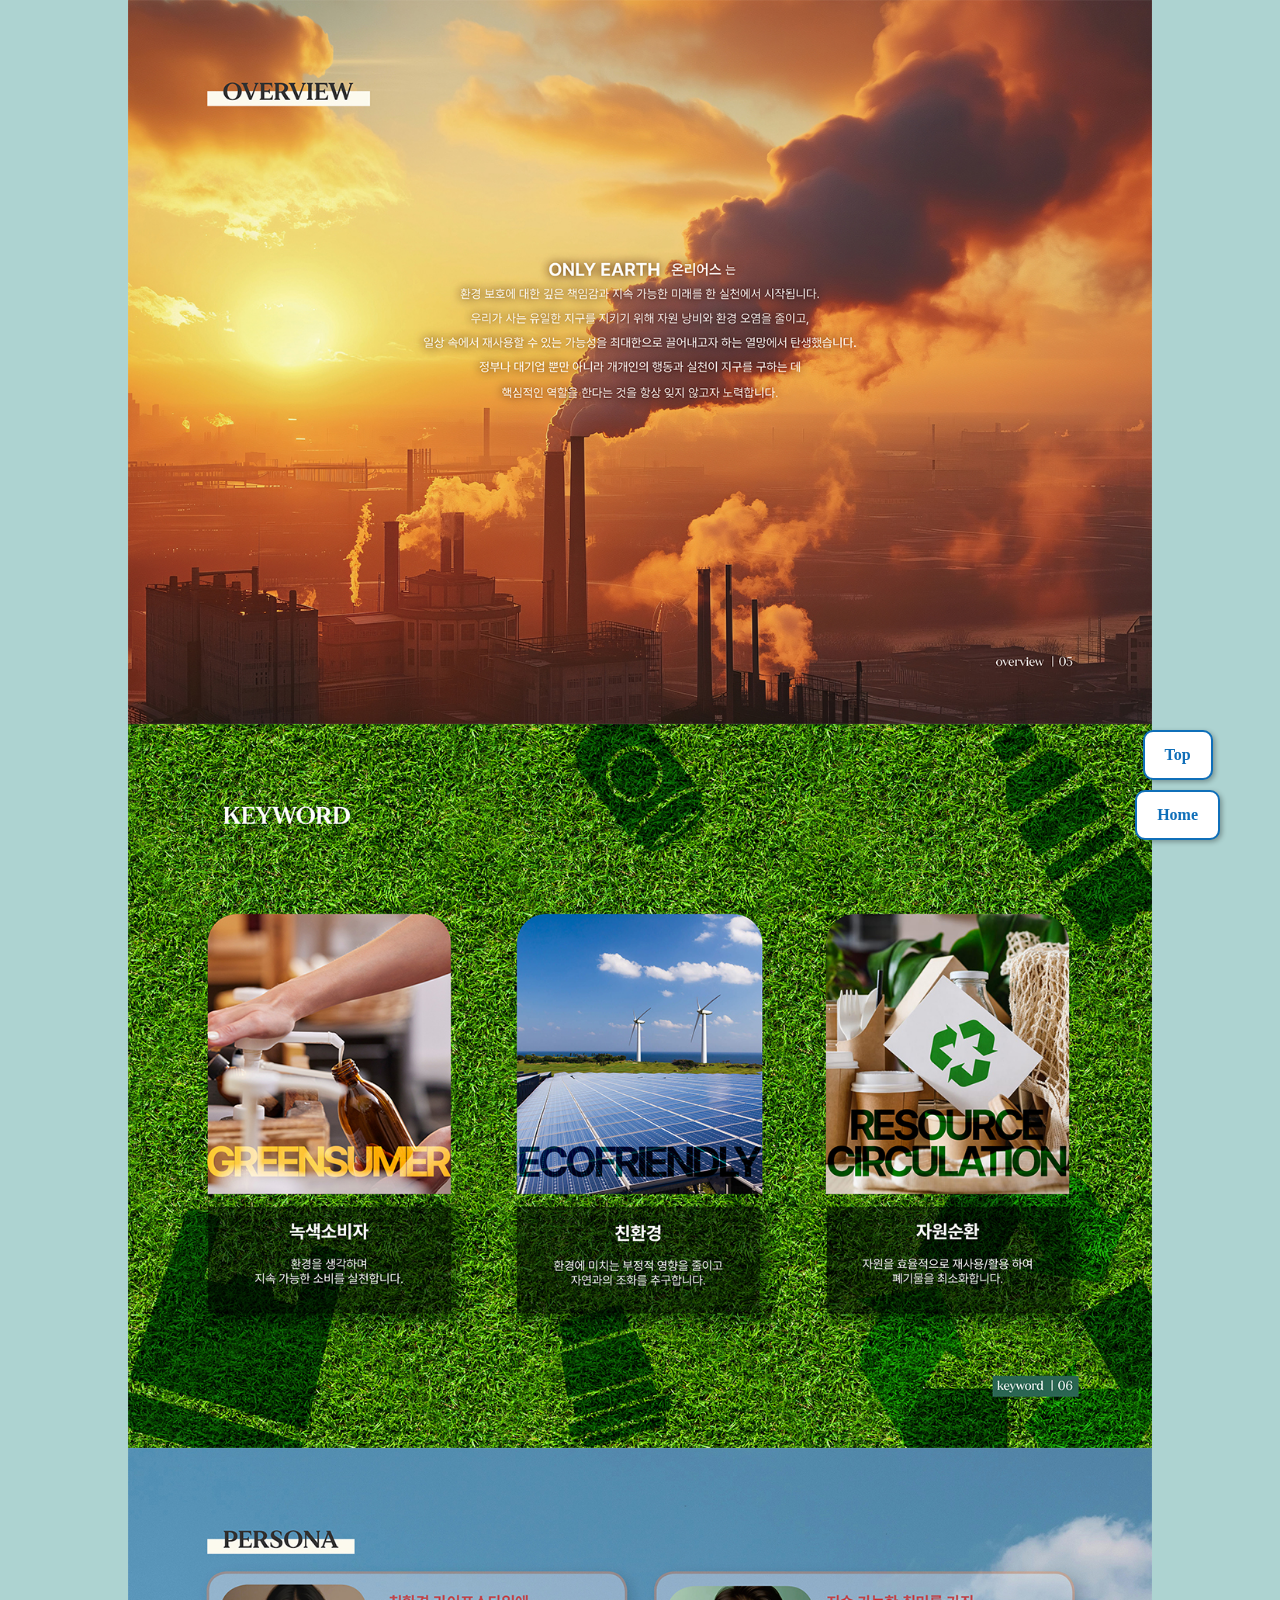
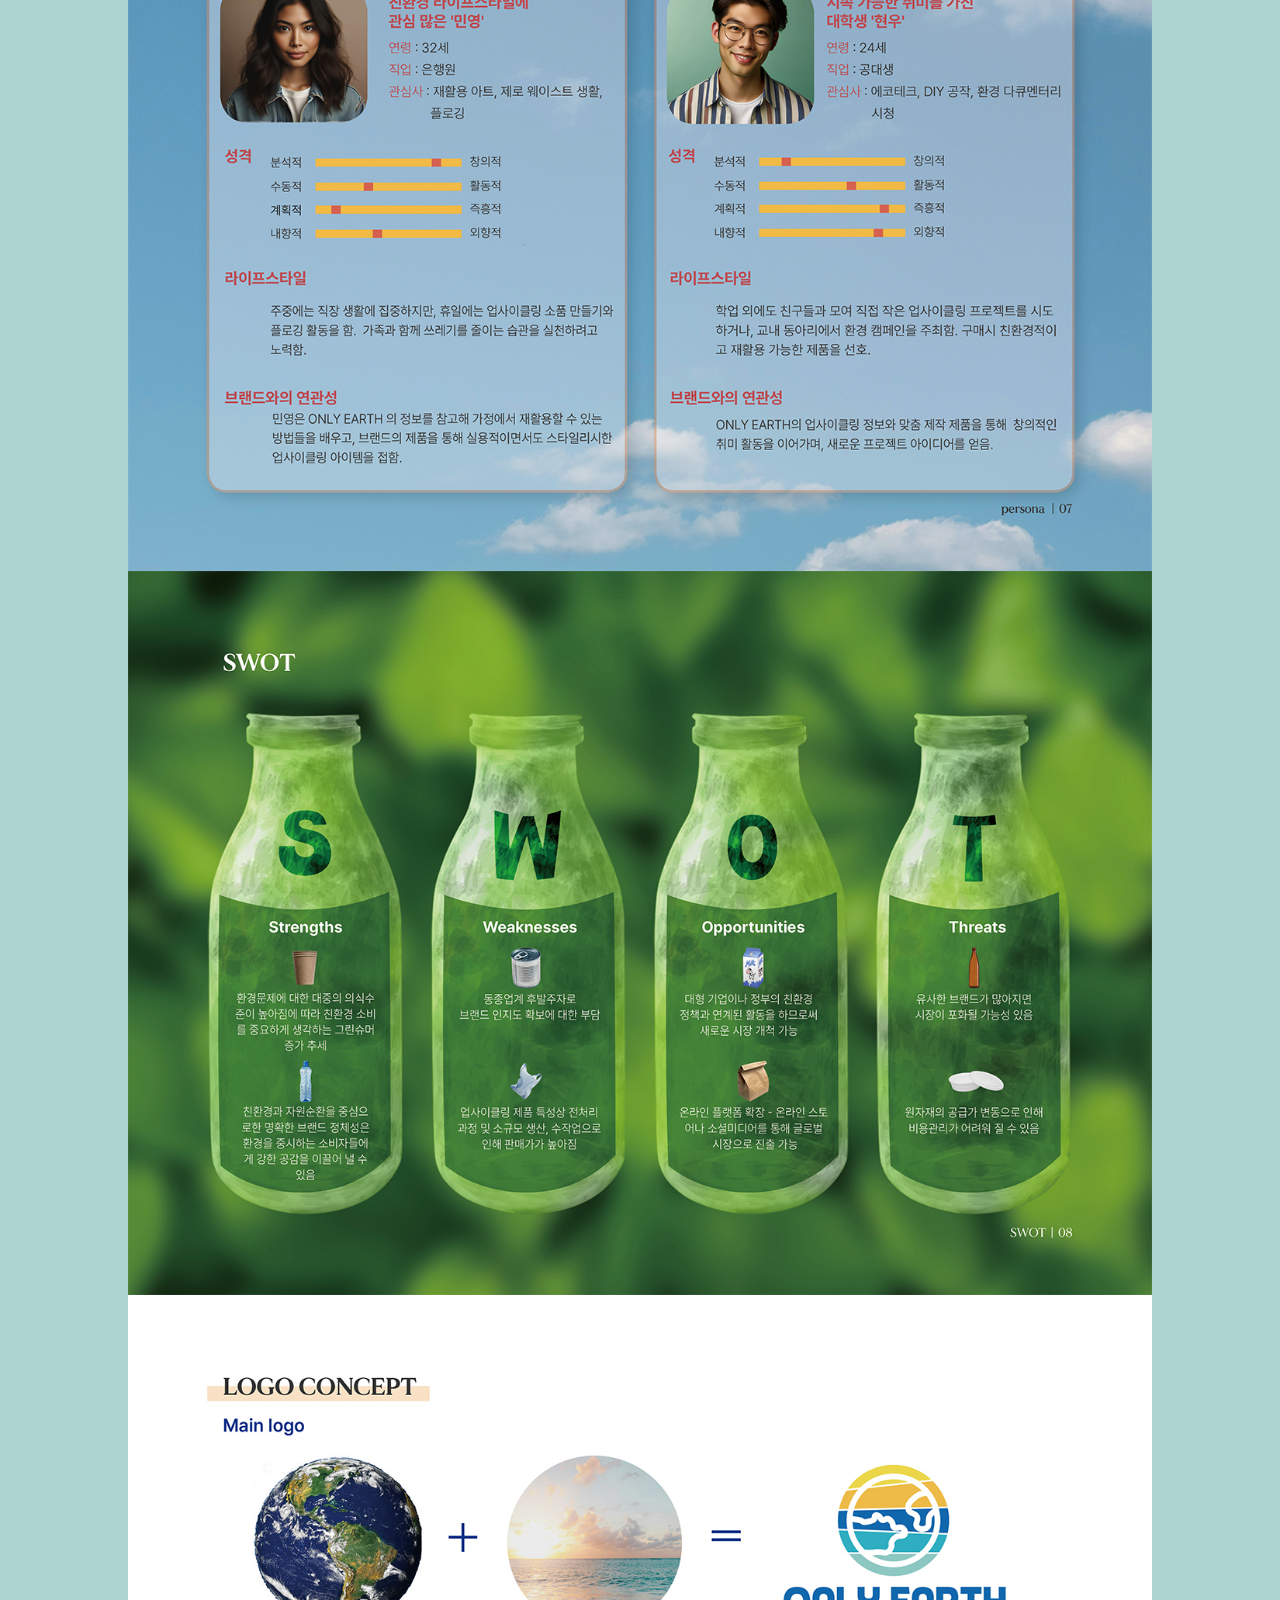
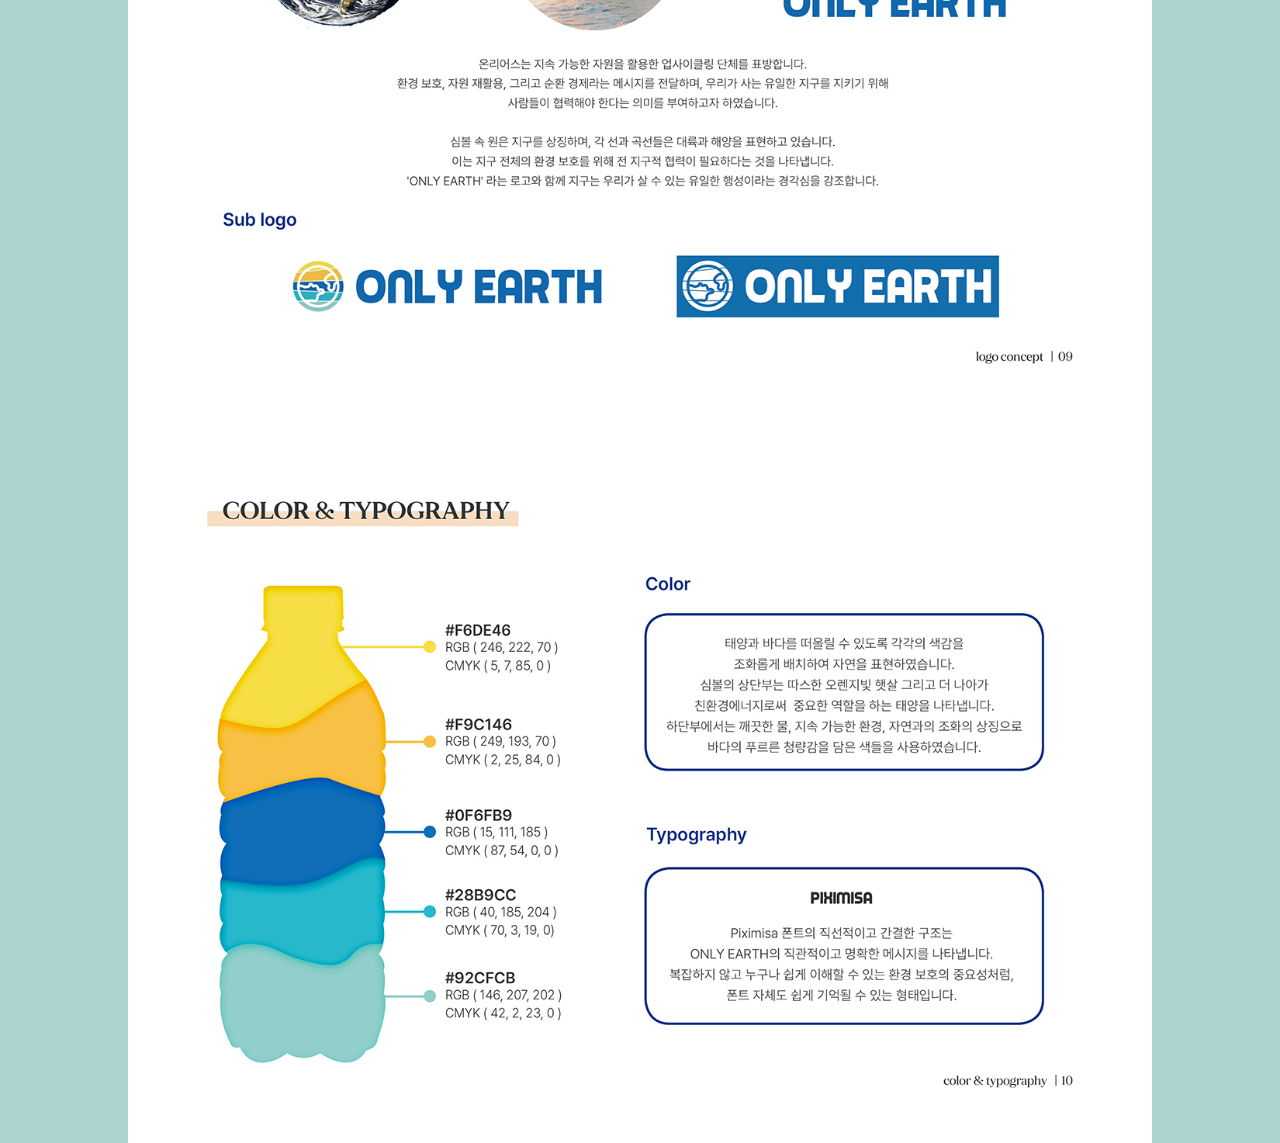
<file: guide/bi.html>
<!DOCTYPE html>
<html lang="ko">
<head>
    <meta charset="UTF-8">
    <meta http-equiv="X-UA-Compatible" content="IE=edge">
    <meta name="viewport" content="width=device-width, initial-scale=1">
    <link href="../images/favicon.png" rel="icon" type="image/png" sizes="32x32"><!--파비콘-->
    <title>BI Guide</title>
    <link href="https://webfontworld.github.io/pretendard/Pretendard.css" rel="stylesheet">
    <link rel="stylesheet" href="./guide.css">
</head>
<body>
    <div class="brand1">
        <!-- bi 이미지 넣기(너비 1320px) -->
        <img src="./guide_img/1.jpg" alt="overview">
        <img src="./guide_img/2.jpg" alt="keyword">
        <img src="./guide_img/3.jpg" alt="persona">
        <img src="./guide_img/4.jpg" alt="swot">
        <img src="./guide_img/5.jpg" alt="logoconcept">
        <img src="./guide_img/6.jpg" alt="color_typo">

        <!-- 버튼 -->
        <ul class="btn_1">
			<li><a href="#">Top</a></li>
			<li><a href="../index.html#section-portfolio">Home</a></li>
		</ul>
    </div>
</body>
</html>
</file>
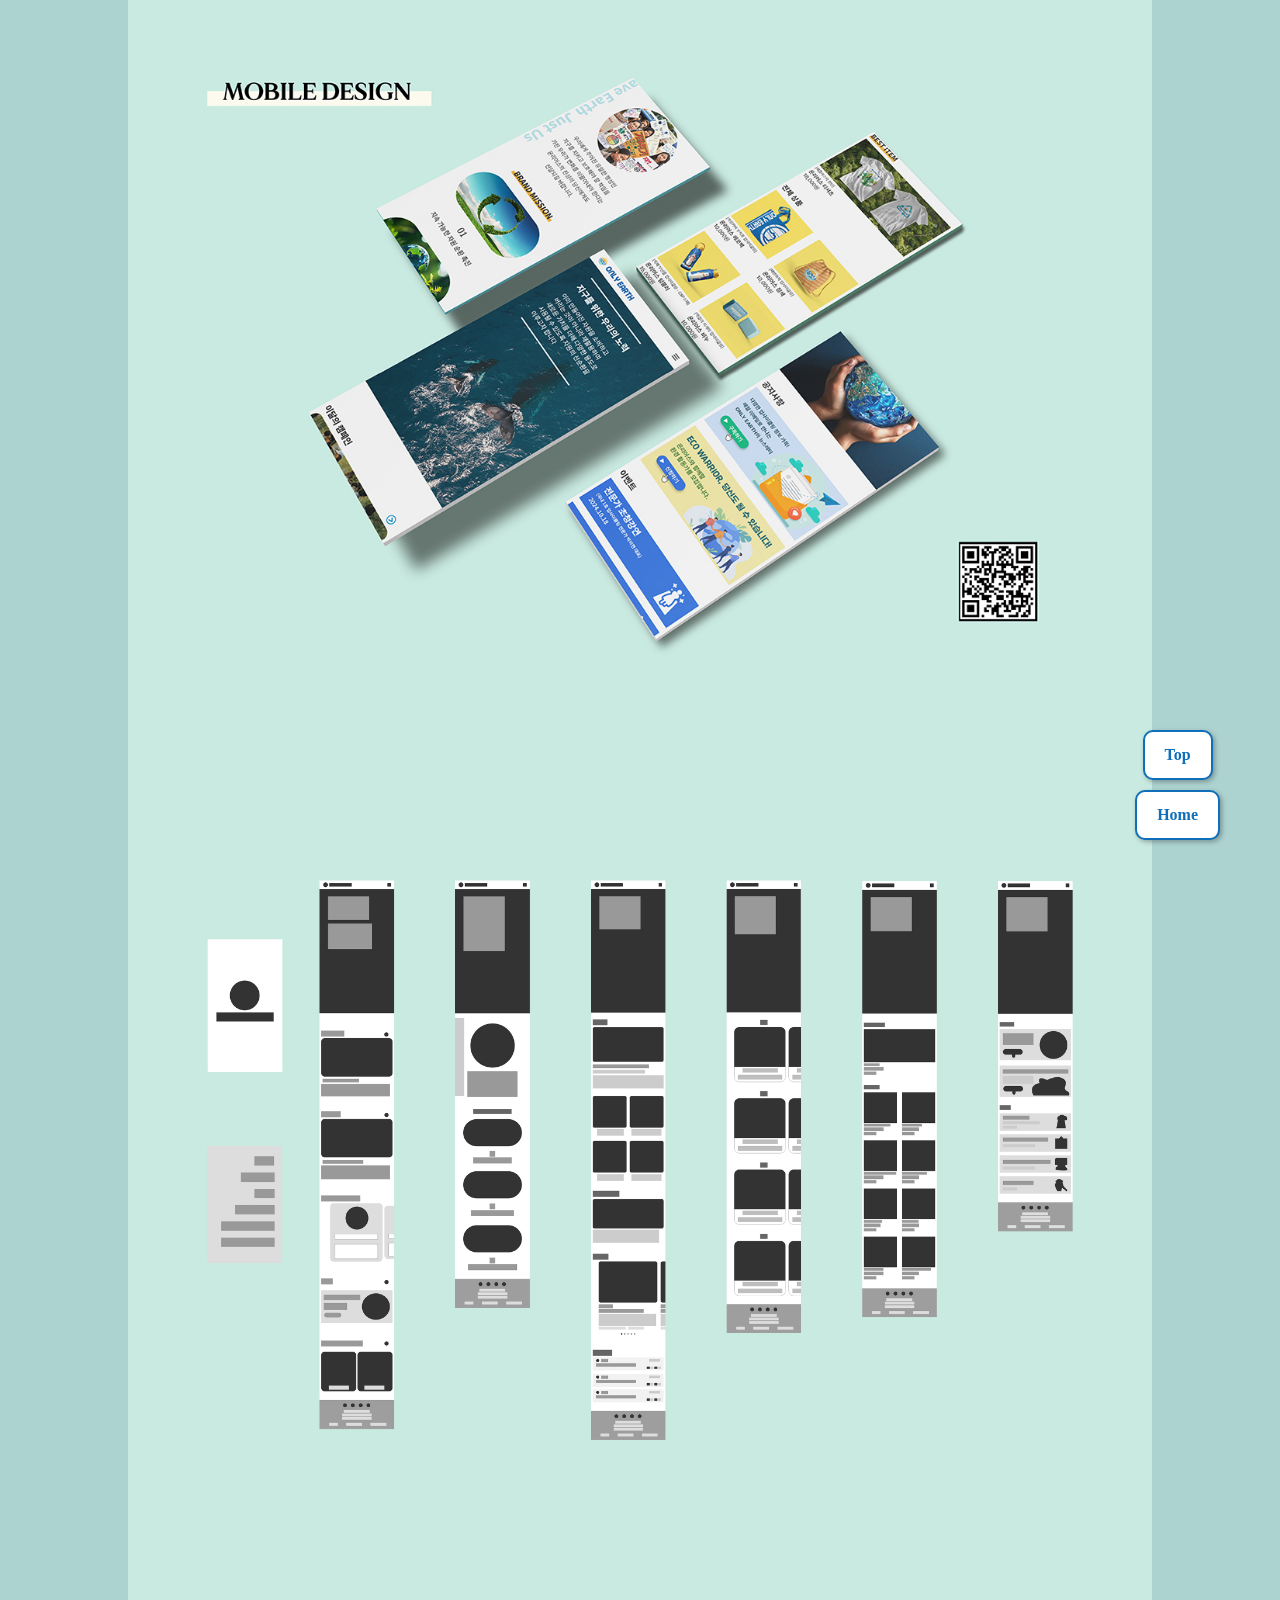
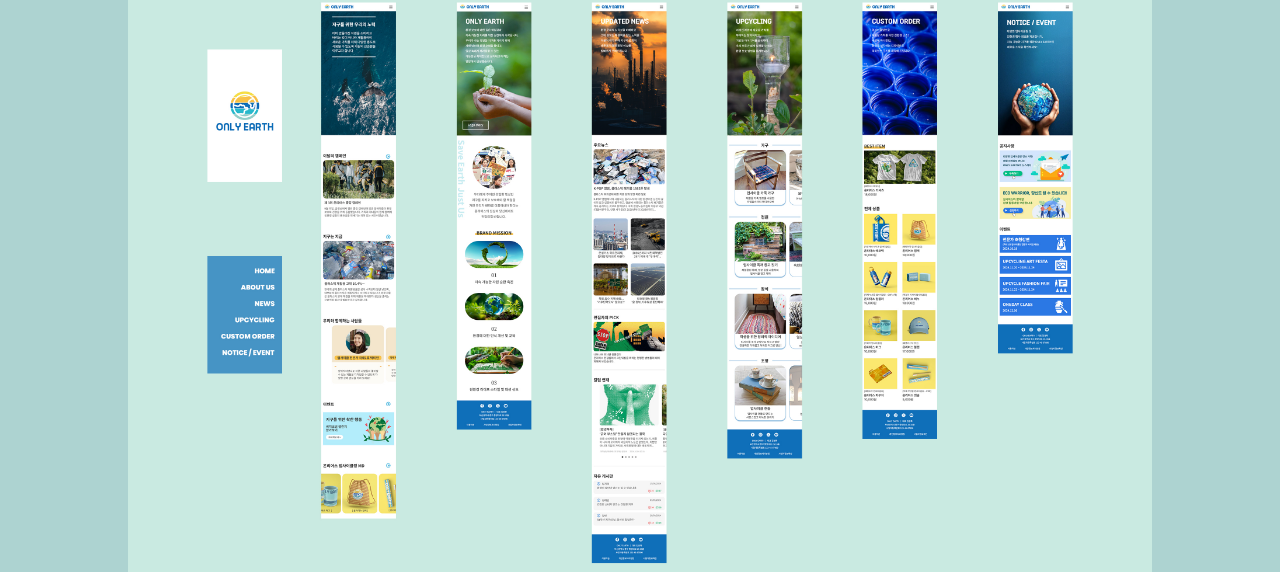
<file: guide/mobile.html>
<!DOCTYPE html>
<html lang="ko">
<head>
    <meta charset="UTF-8">
    <meta http-equiv="X-UA-Compatible" content="IE=edge">
    <meta name="viewport" content="width=device-width, initial-scale=1">
    <link href="../images/favicon.png" rel="icon" type="image/png" sizes="32x32"><!--파비콘-->
    <title>Mobile Guide</title>
    <link href="https://webfontworld.github.io/pretendard/Pretendard.css" rel="stylesheet">
    <link rel="stylesheet" href="./guide.css">
</head>
<body>
    <div class="brand1">
        <img src="./guide_img/mobile.jpg" alt="모바일가이드 앞표지">
        <img src="./guide_img/m_wire.jpg" alt="모바일 와이어프레임">
        <img src="./guide_img/m_output.jpg" alt="모바일 아웃풋">
    
        
        <!-- 버튼 -->
        <ul class="btn_1">
			<li><a href="#">Top</a></li>
			<li><a href="../index.html#section-portfolio">Home</a></li>
		</ul>
    </div>
</body>
</html>
</file>
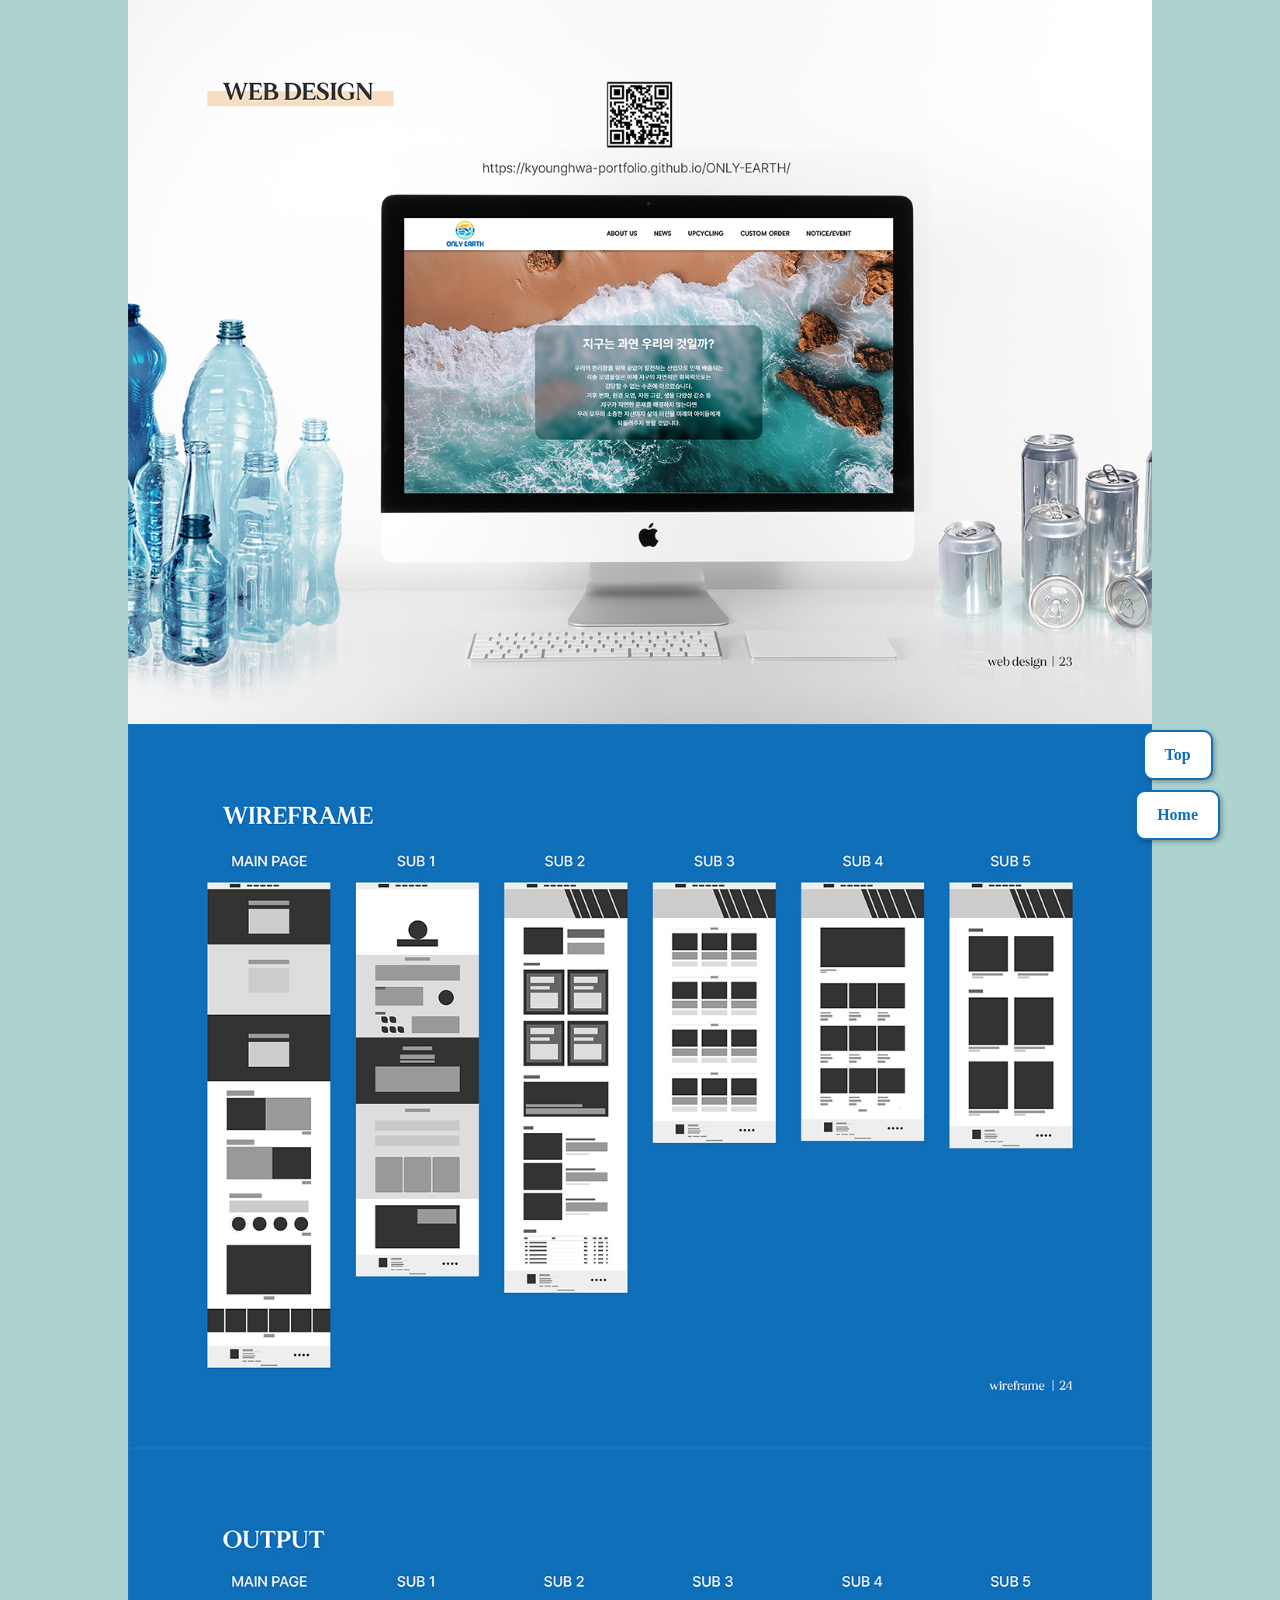
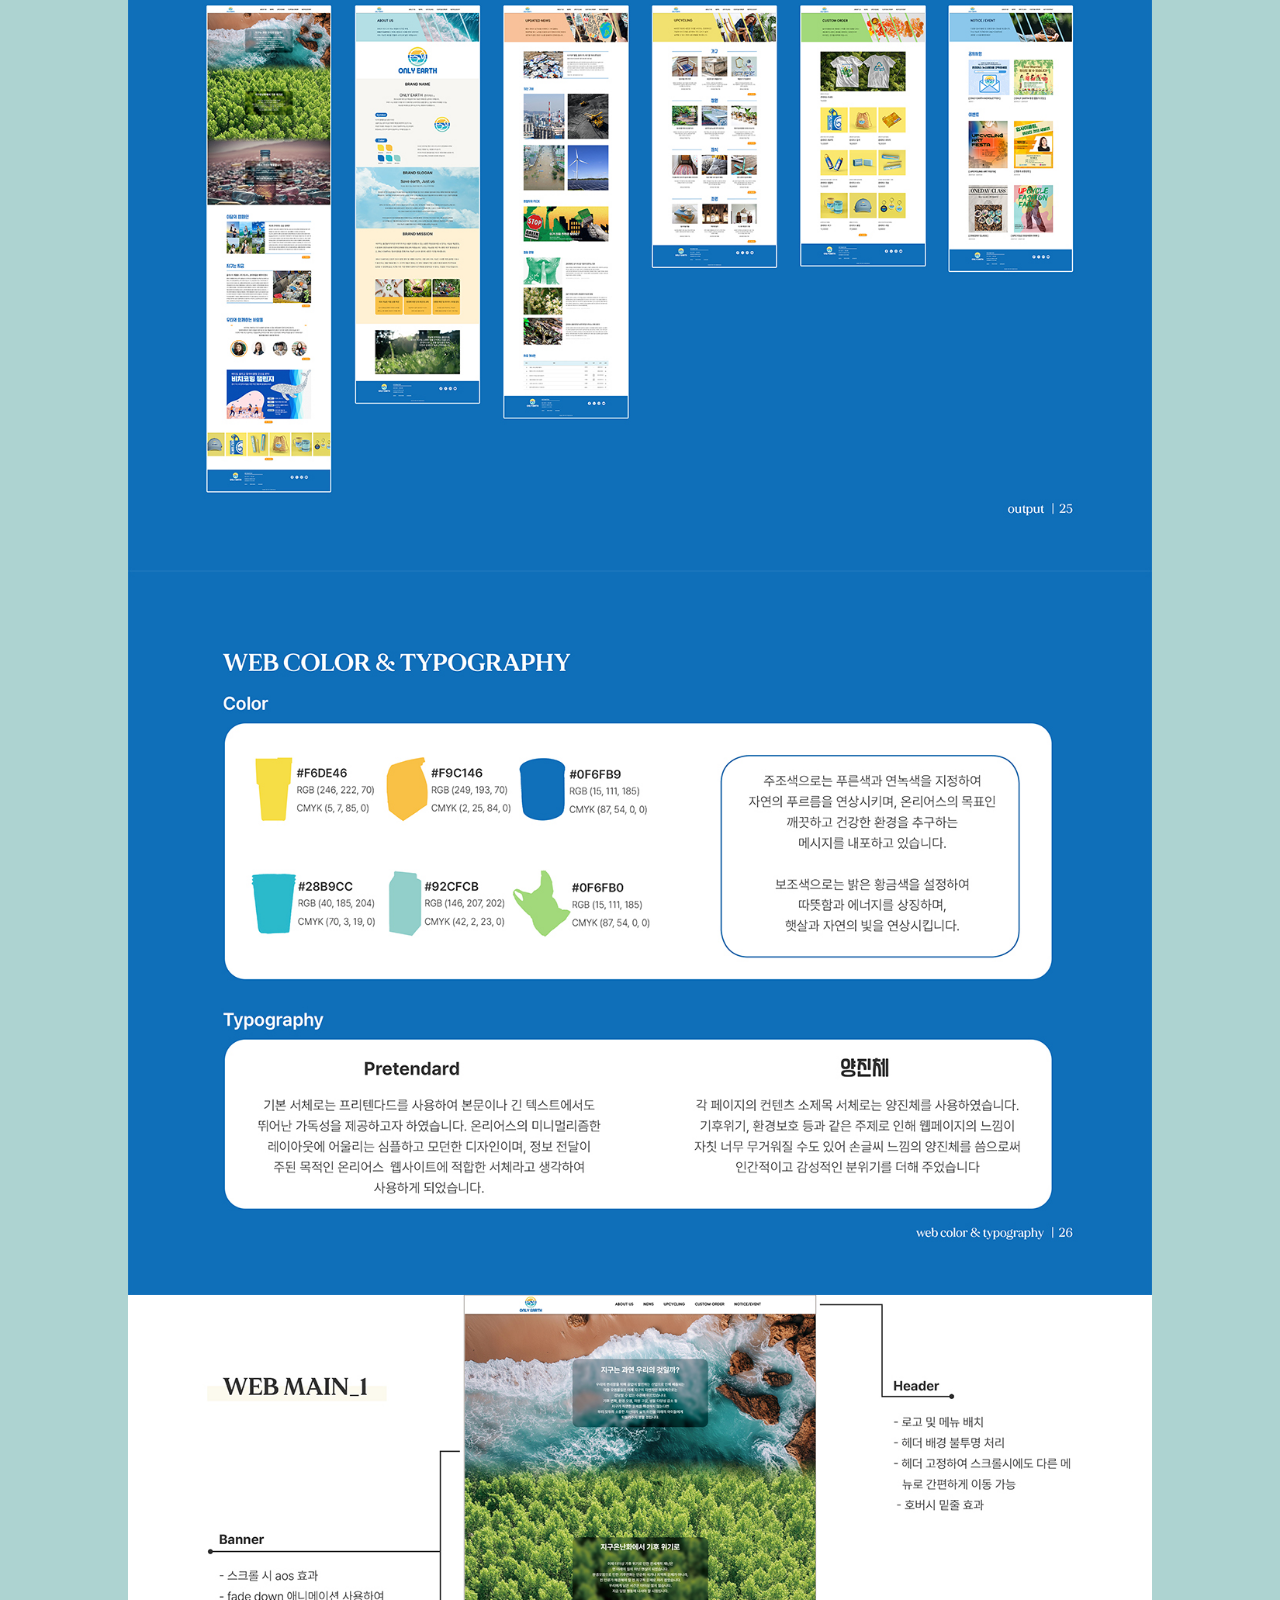
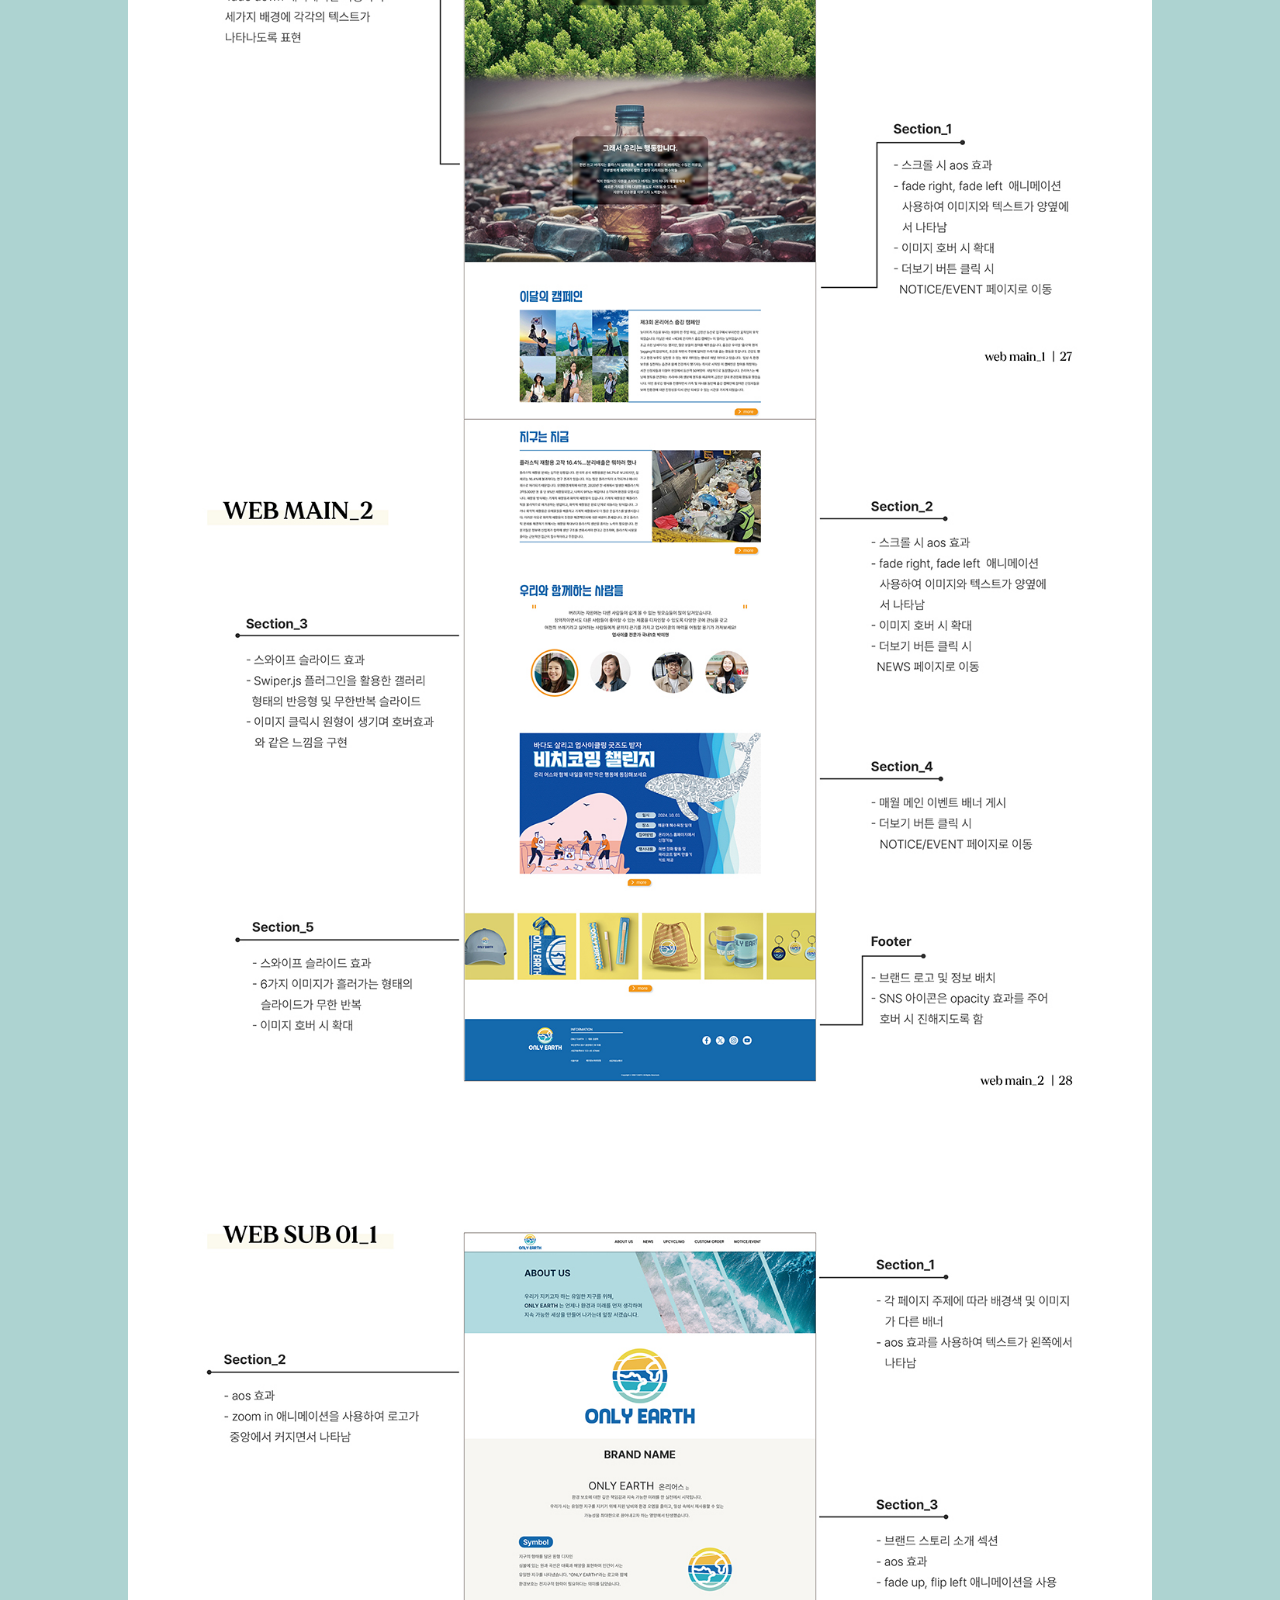
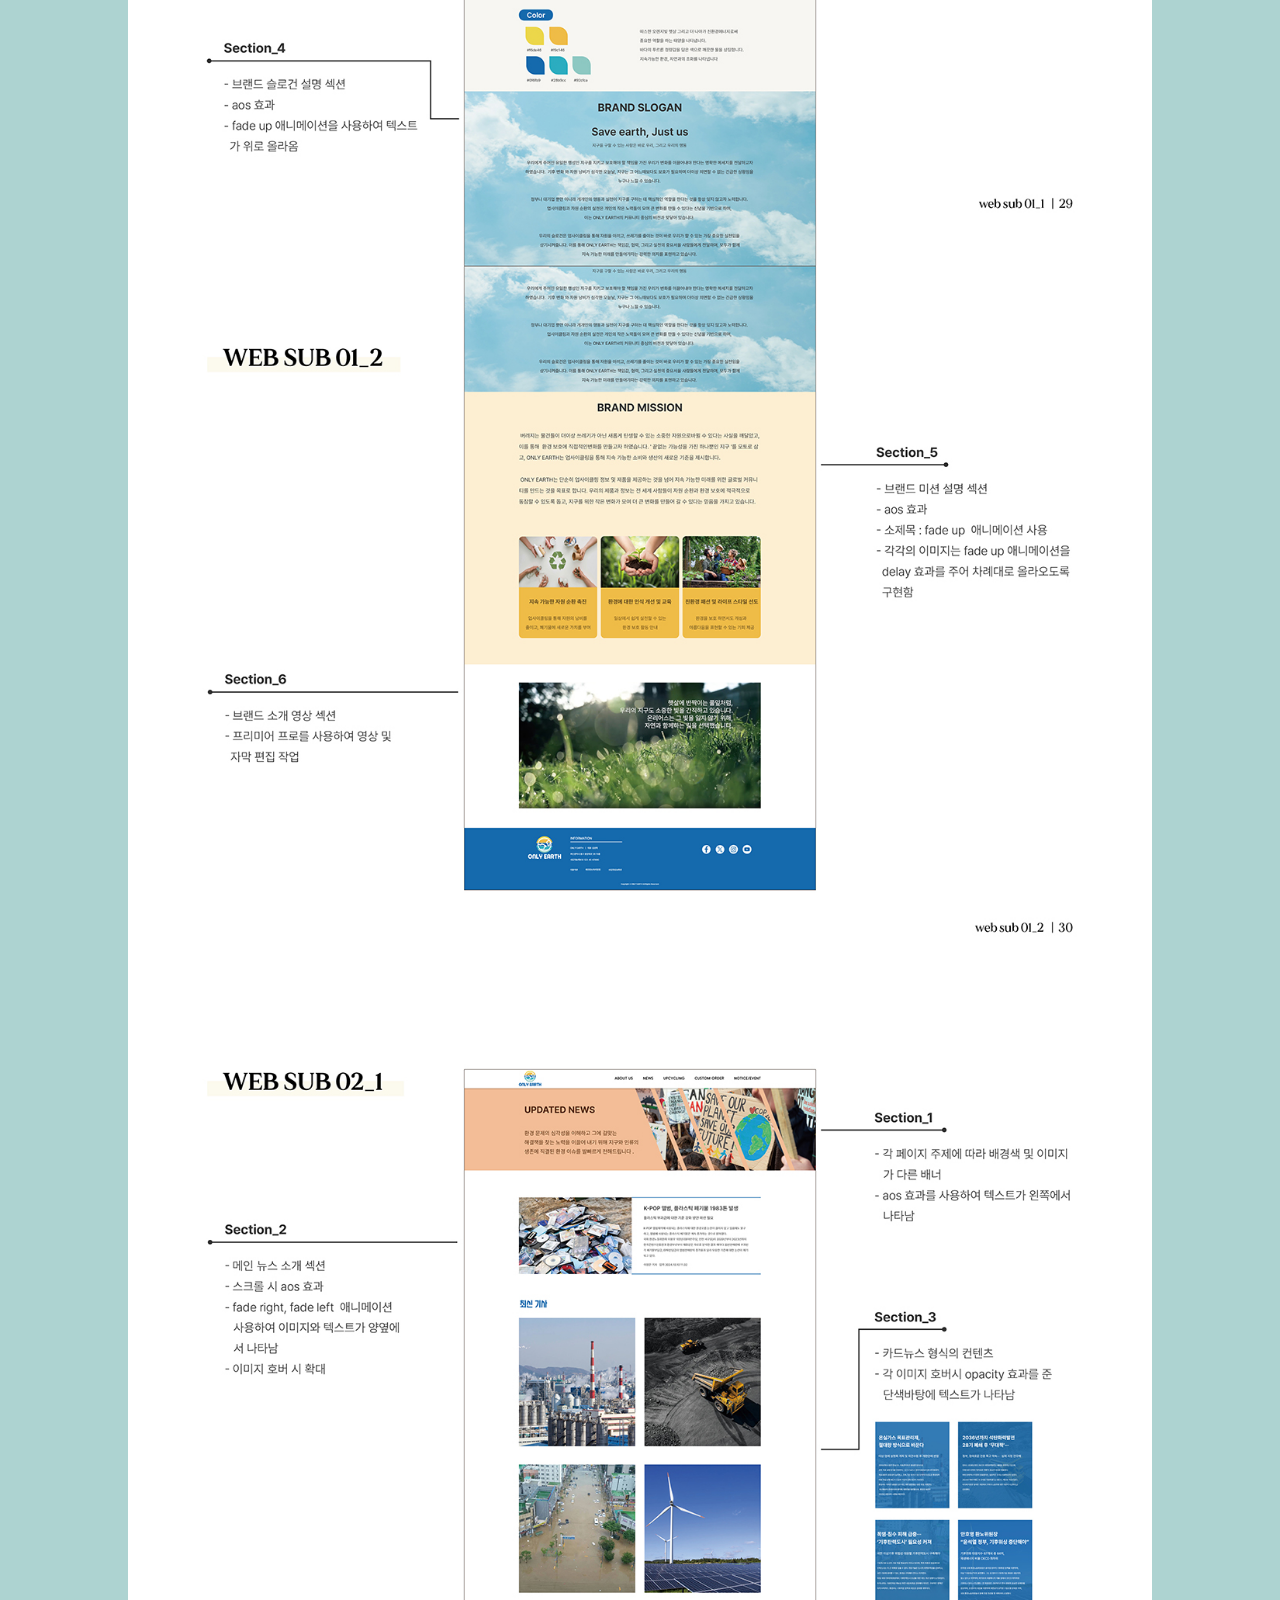
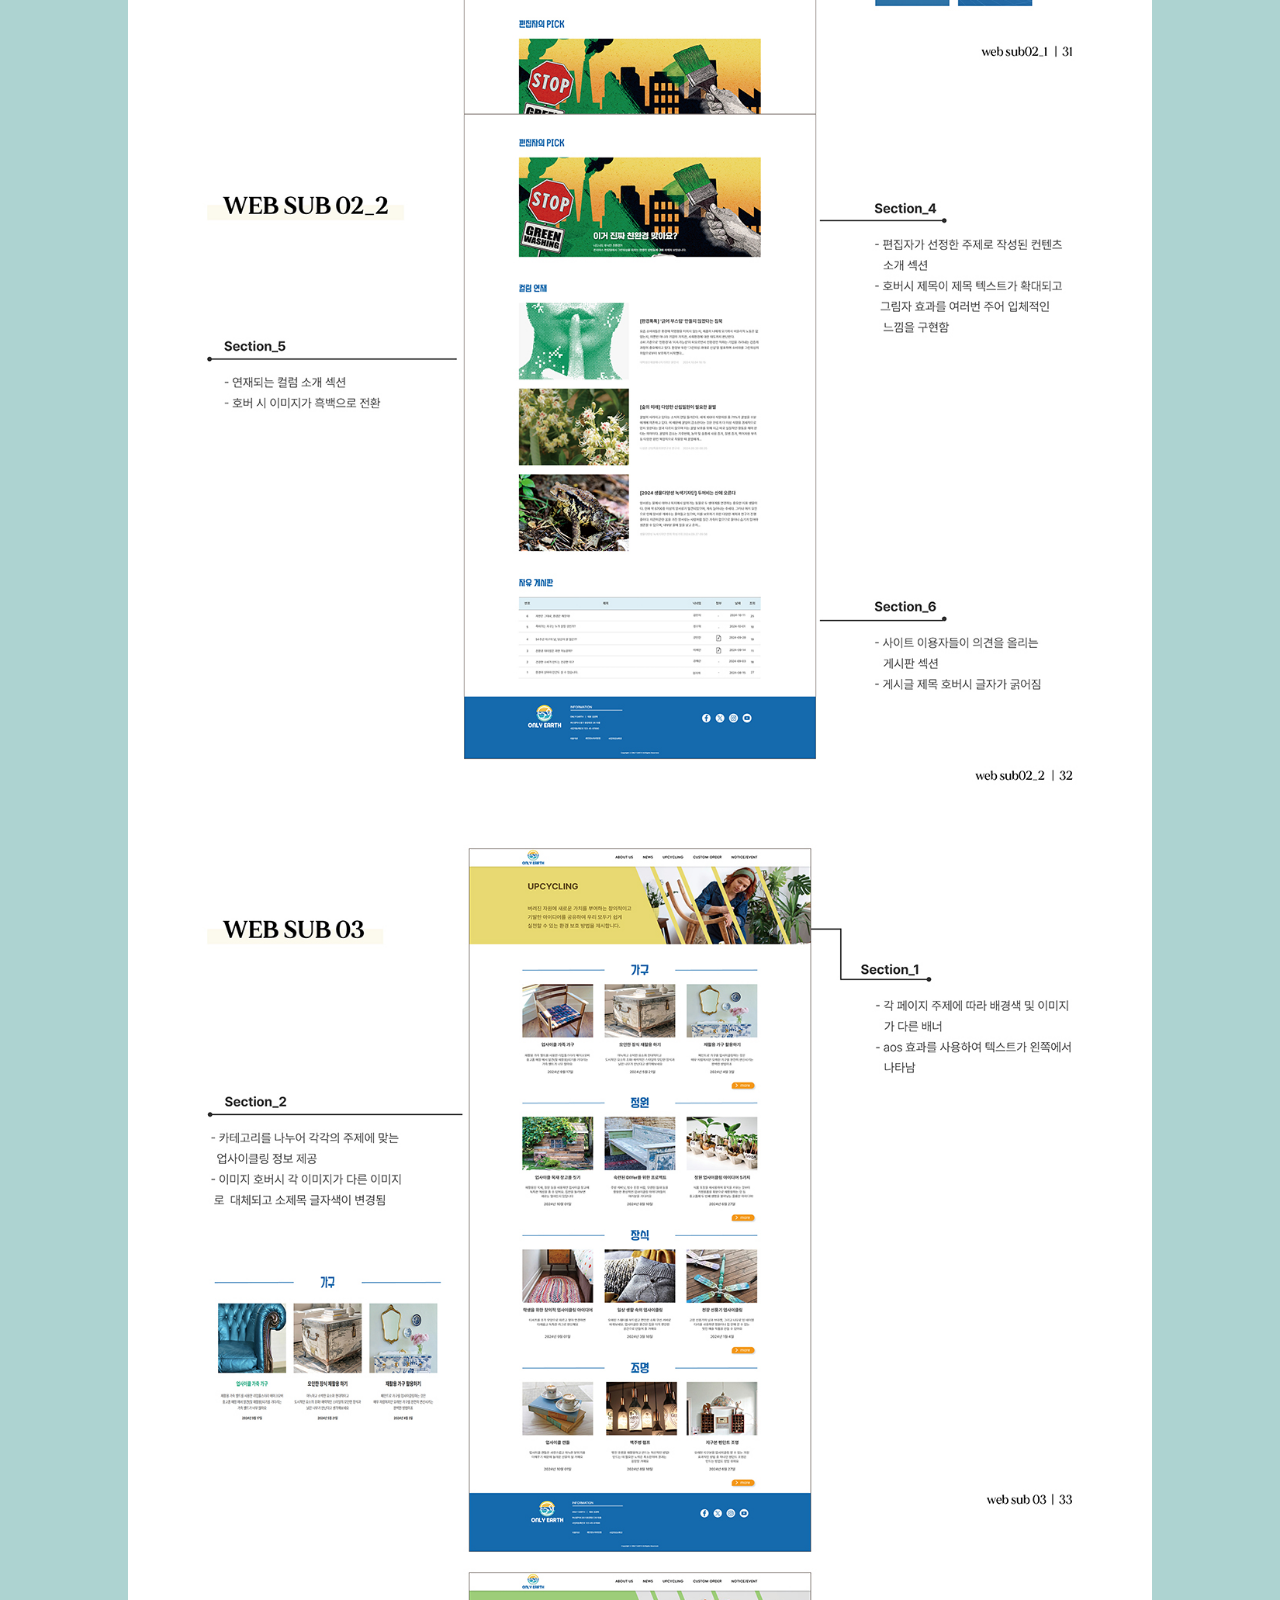
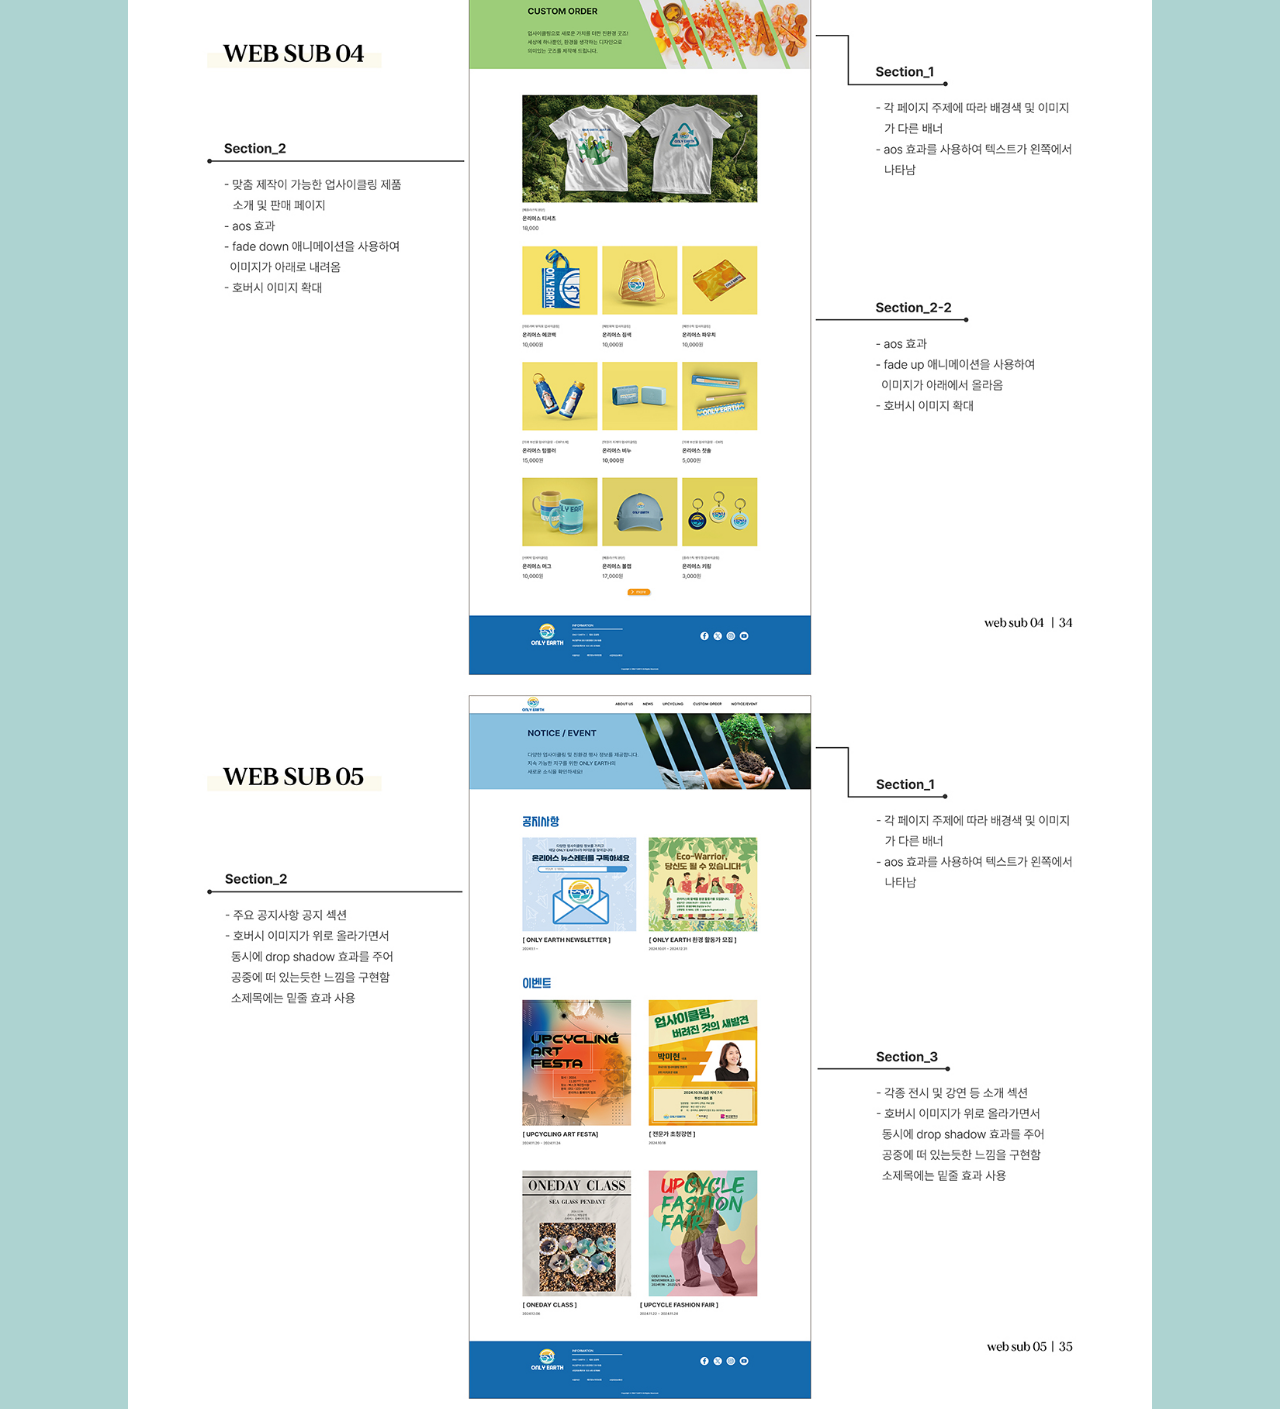
<file: guide/web.html>
<!DOCTYPE html>
<html lang="ko">
<head>
    <meta charset="UTF-8">
    <meta http-equiv="X-UA-Compatible" content="IE=edge">
    <meta name="viewport" content="width=device-width, initial-scale=1">
    <link href="../images/favicon.png" rel="icon" type="image/png" sizes="32x32"><!--파비콘-->
    <title>Web Guide</title>
    <link href="https://webfontworld.github.io/pretendard/Pretendard.css" rel="stylesheet">
    <link rel="stylesheet" href="./guide.css">
</head>
<body>
    <div class="brand1">
        <img src="./guide_img/7.jpg" alt="웹가이드 앞표지">
        <img src="./guide_img/8.jpg" alt="웹디자인 컨셉, 폰트, 컬러">
        <img src="./guide_img/9.jpg" alt="웹 사이트맵">
        <img src="./guide_img/10.jpg" alt="와이어프레임">
        <img src="./guide_img/11.jpg" alt="시안">
        <img src="./guide_img/12.jpg" alt="웹페이지설명">
        <img src="./guide_img/13.jpg" alt="웹페이지설명">
        <img src="./guide_img/14.jpg" alt="웹페이지설명">
        <img src="./guide_img/15.jpg" alt="웹페이지설명">
        <img src="./guide_img/16.jpg" alt="웹페이지설명">
        <img src="./guide_img/17.jpg" alt="웹페이지설명">
        <img src="./guide_img/18.jpg" alt="웹페이지설명">
        <img src="./guide_img/19.jpg" alt="웹페이지설명">
        
        <!-- 버튼 -->
        <ul class="btn_1">
			<li><a href="#">Top</a></li>
			<li><a href="../index.html#section-portfolio">Home</a></li>
		</ul>
    </div>
</body>
</html>
</file>
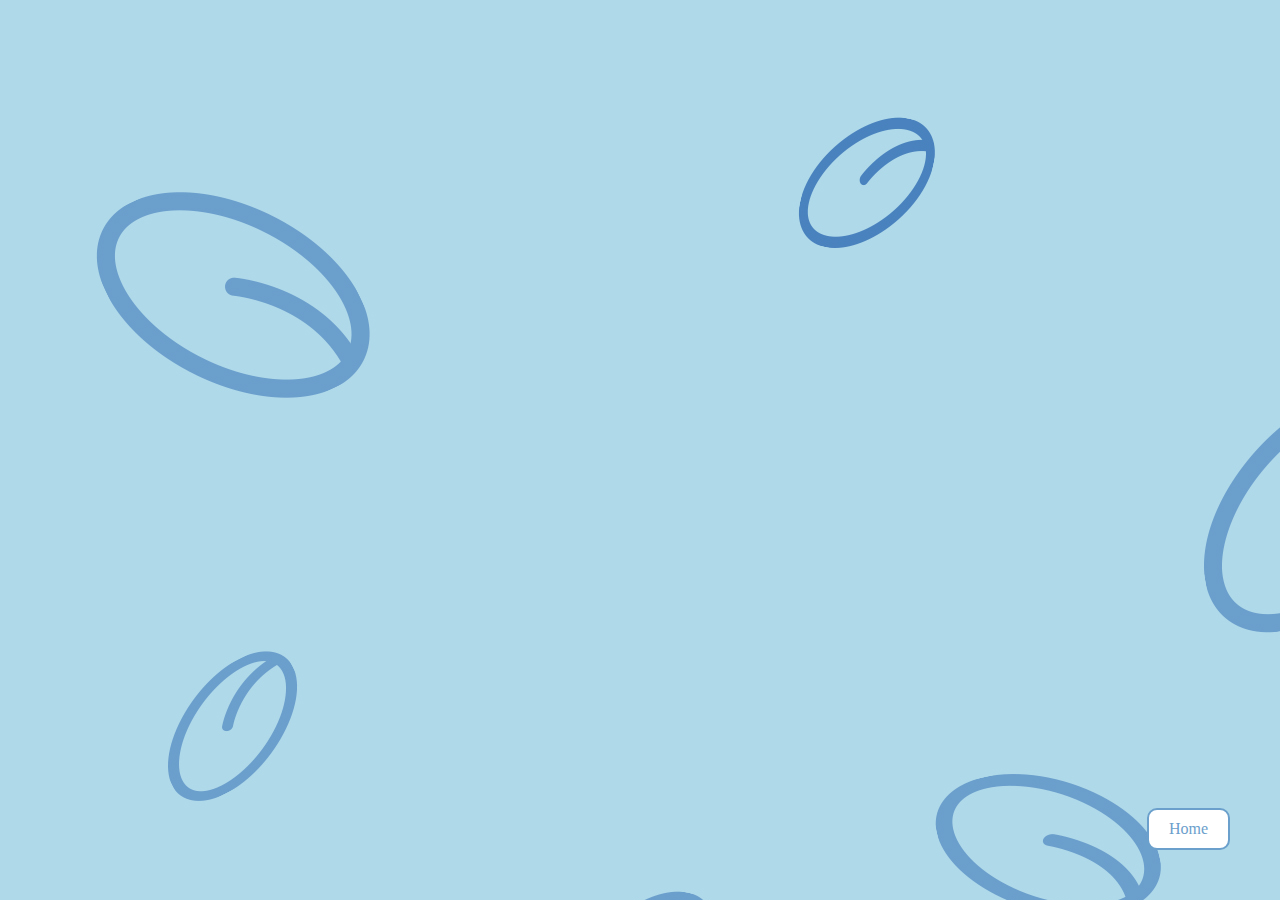
<file: video/video.html>
<!DOCTYPE html>
<html lang="ko">

<head>
    <meta charset="UTF-8">
    <meta http-equiv="X-UA-Compatible" content="IE=edge">
    <meta name="viewport" content="width=device-width, initial-scale=1">
    <title>비디오</title>
    <link href="https://webfontworld.github.io/pretendard/Pretendard.css" rel="stylesheet">

    <style>
        * {
            margin: 0;
            padding: 0;
        }

        body {
            font-family: 'Pretendard';
            height: 100vh;
            background: url(./background.jpg);
            text-align: center;
            padding-top: calc(calc(100vh - 720px) / 2);
            box-sizing: border-box;
        }

        iframe {
            width: 90%;
            max-width: 1280px;
        }

        a {
            text-decoration: none;
            color: #6ba0cc;
            background-color: #fff;
            border: 2px solid #6ba0cc;
            padding: 10px 20px;
            display: block;
            position: fixed;
            right: 50px;
            bottom: 50px;
            border-radius: 10px;
        }

        a:hover {
            color: #fff;
            background-color: #6ba0cc;
        }
    </style>
</head>

<body>
    <iframe width="1280" height="720" src="https://www.youtube.com/embed/yJPmBB8HkDw" title="손수" frameborder="0"
        allow="accelerometer; autoplay; clipboard-write; encrypted-media; gyroscope; picture-in-picture; web-share"
        allowfullscreen></iframe>
    <a href="../index.html">Home</a>
</body>

</html>
</file>
<file: guide/guide.css>
*{margin:0; padding:0;}
a{text-decoration:none;}
body{
    font-family: 'Pretendard';
    font-size: 16px;
    line-height: 26px;
}

/* 배경색상 */
.brand1{
    background-color: #add3d1;
}

/* 이미지 크기 */
img{
    width: 80%;
	max-width:1320px;
    display: block;
    margin: auto;
}

/* 버튼 */
.btn_1 {
	list-style: none;
	position: fixed;
	bottom: 50px;
	right: 50px;
	text-align: center;
	z-index: 99;
}

.btn_1 li {
	margin: 10px;
}

.btn_1 li a {
	display: inline-block;
	padding: 10px 20px;
	border-radius: 10px;
	box-shadow: 2px 2px 5px rgba(0, 0, 0, 0.3);
	background: #fff;
	color: #0F6FB9;
	border: 2px solid #0F6FB9;
	font-weight: bold;
}

.btn_1 li a:hover{
	background-color: #0F6FB9;
	color: #fff;
}
</file>
